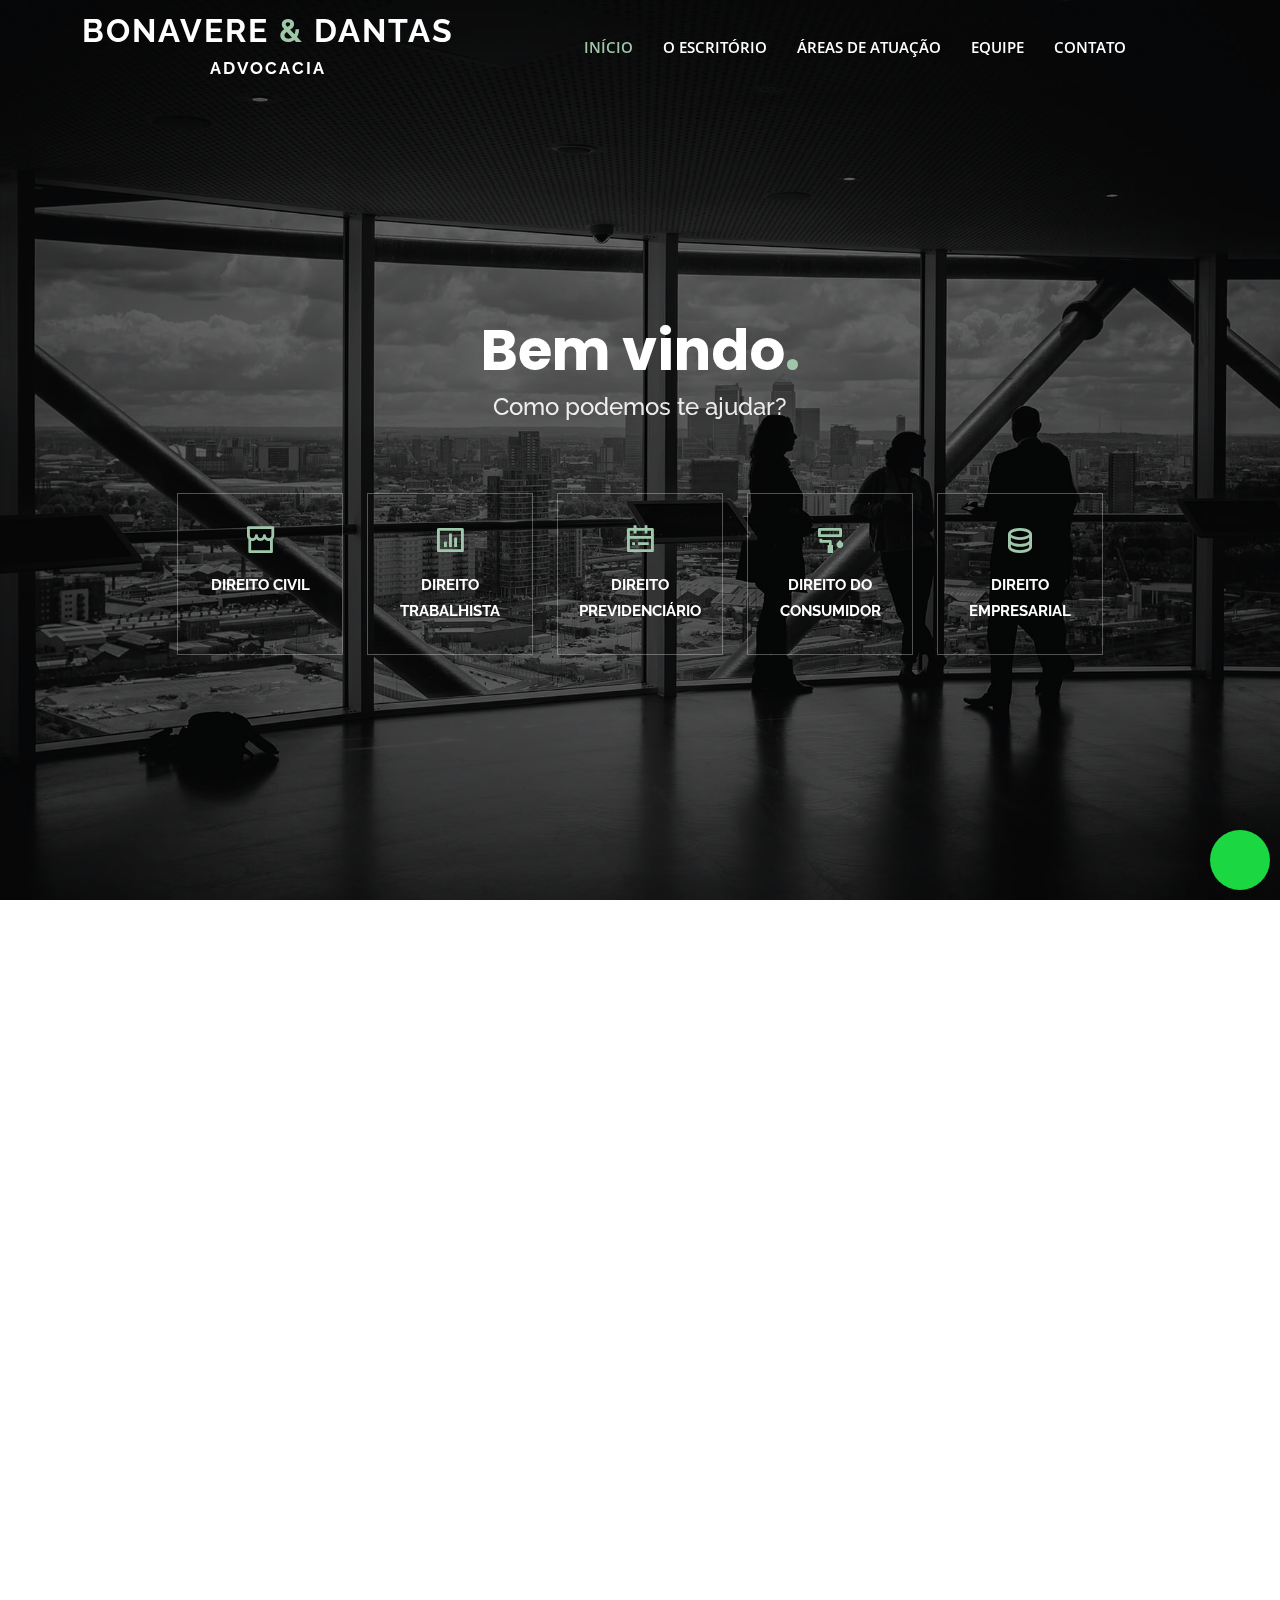
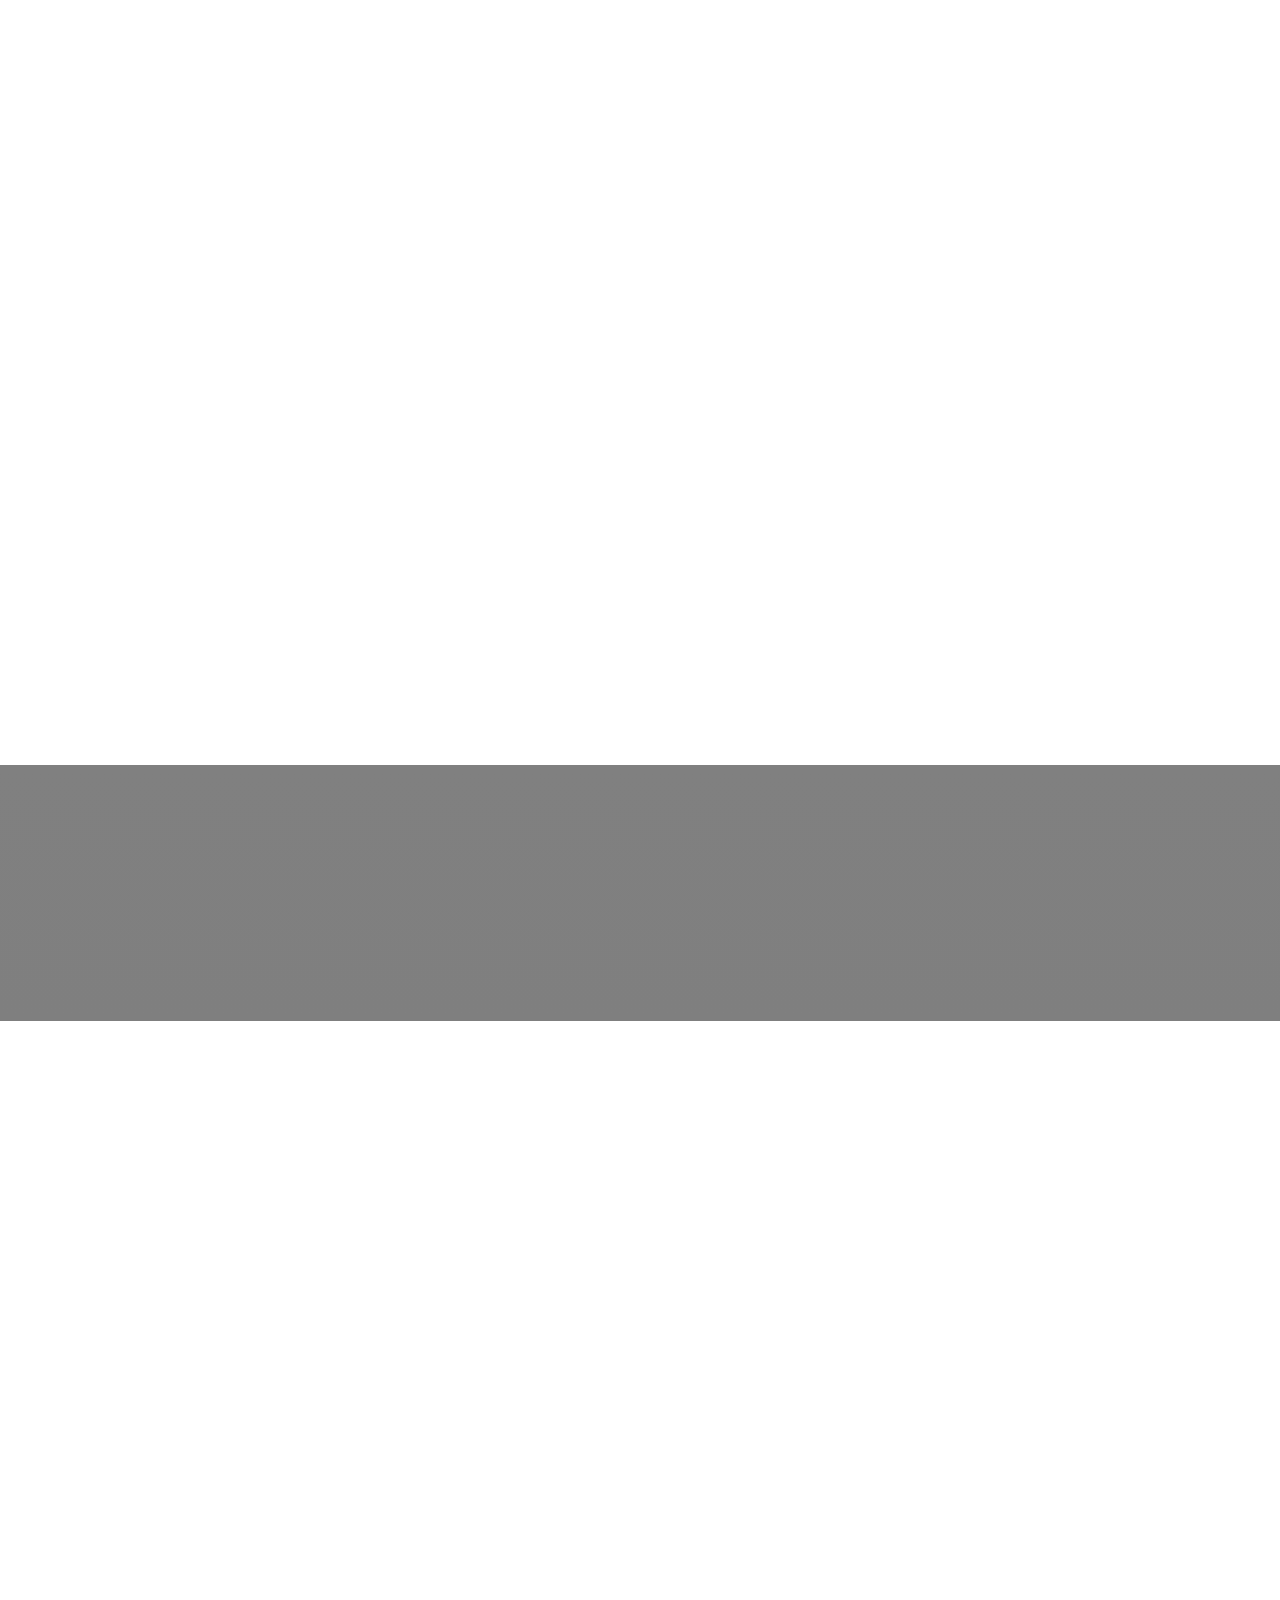
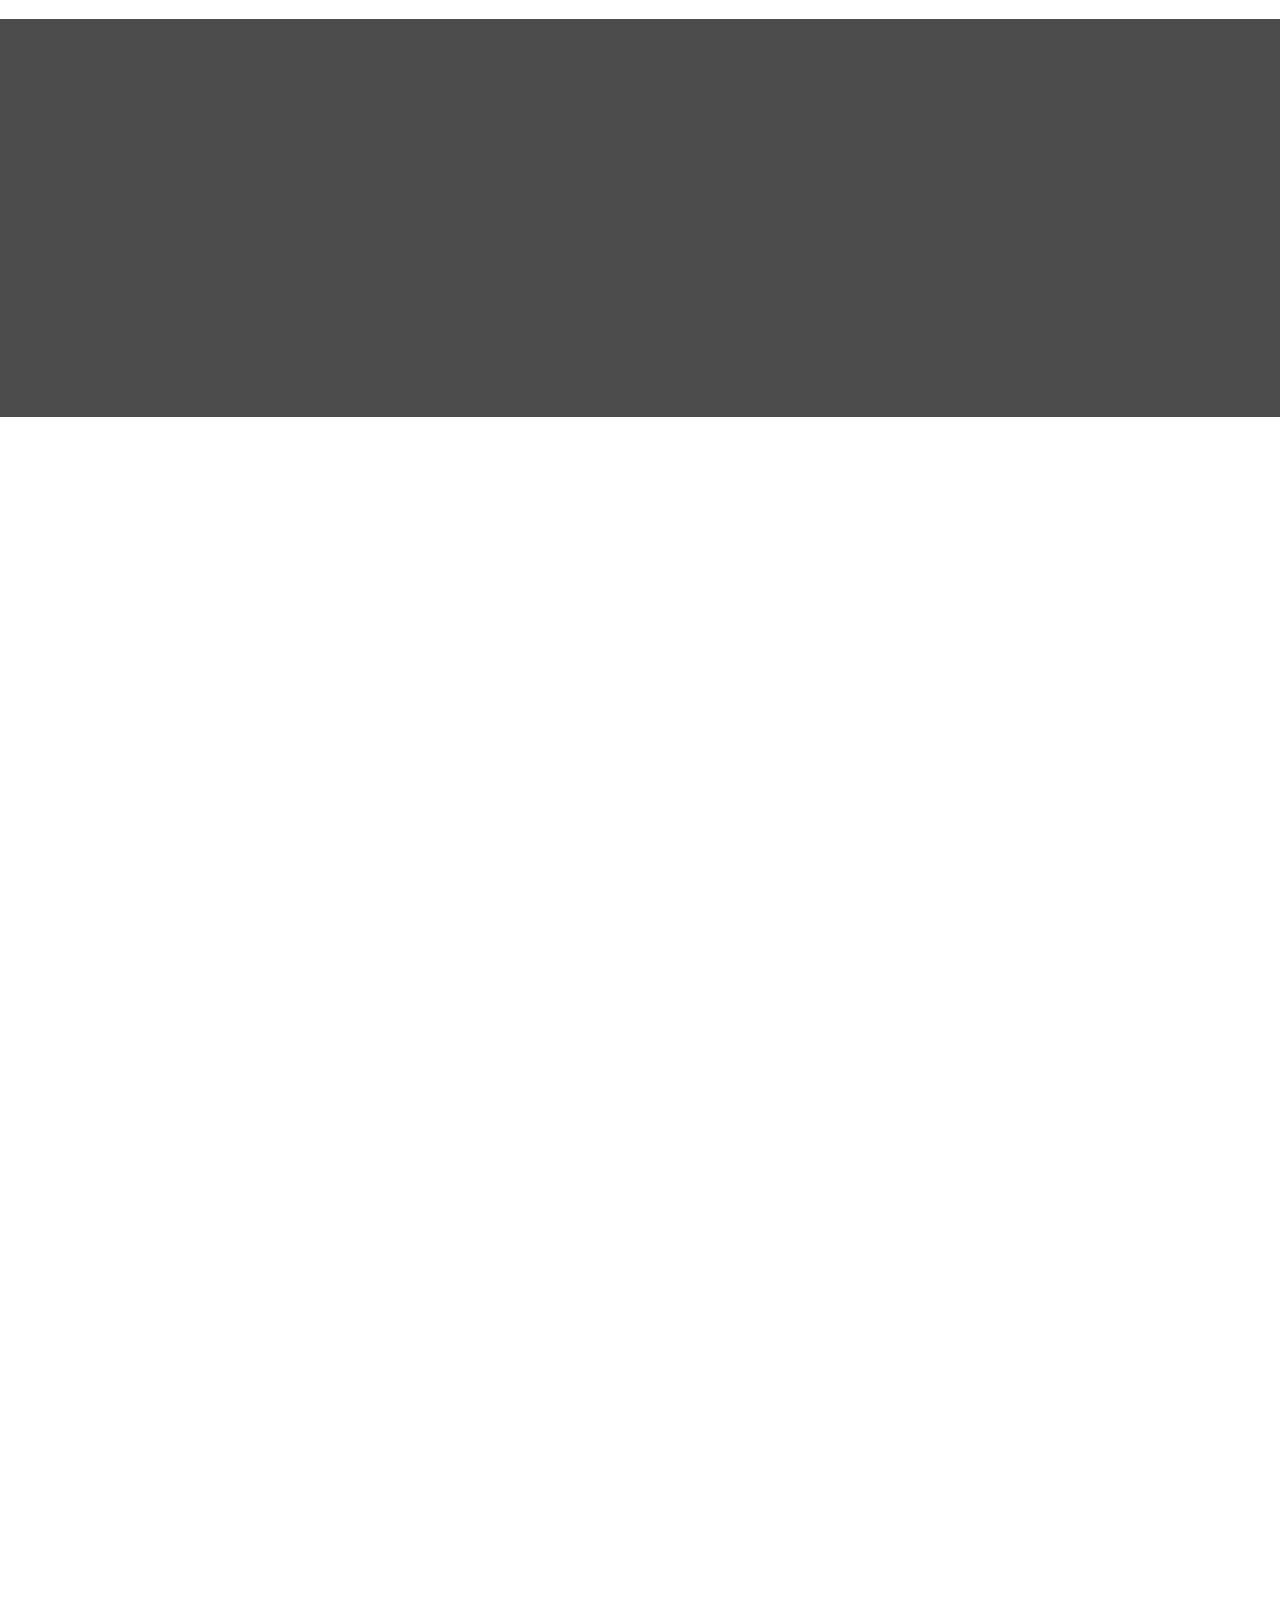
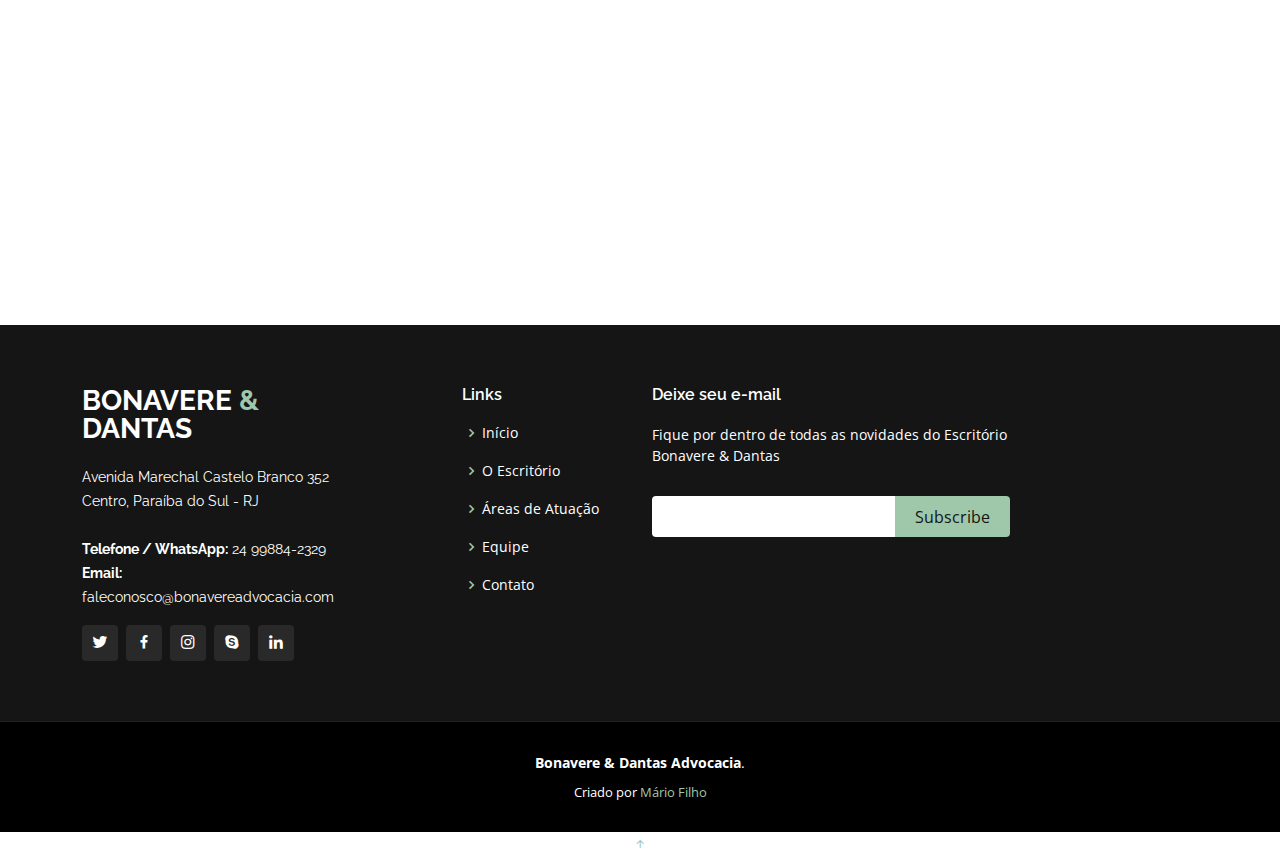
<file: index.html>
<!DOCTYPE html>
<html lang="pt-Br">
<head>
  <meta charset="utf-8">
  <meta content="width=device-width, initial-scale=1.0" name="viewport">
  <title>Bonavere & Dantas - Advocacia</title>
  <meta content="" name="description">
  <meta content="" name="keywords">  
  <link href="assets/img/favicon.png" rel="icon">
  <link href="https://fonts.googleapis.com/css?family=Open+Sans:300,300i,400,400i,600,600i,700,700i|Raleway:300,300i,400,400i,500,500i,600,600i,700,700i|Poppins:300,300i,400,400i,500,500i,600,600i,700,700i" rel="stylesheet">

   <link href="assets/vendor/aos/aos.css" rel="stylesheet">
  <link href="assets/vendor/bootstrap/css/bootstrap.min.css" rel="stylesheet">
  <link href="assets/vendor/bootstrap-icons/bootstrap-icons.css" rel="stylesheet">
  <link href="assets/vendor/boxicons/css/boxicons.min.css" rel="stylesheet">
  <link href="assets/vendor/glightbox/css/glightbox.min.css" rel="stylesheet">
  <link href="assets/vendor/remixicon/remixicon.css" rel="stylesheet">
  <link href="assets/vendor/swiper/swiper-bundle.min.css" rel="stylesheet">
  <link href="assets/css/style.css" rel="stylesheet">

</head>

<body>

  <header id="header" class="fixed-top ">
    <div class="container d-flex align-items-center justify-content-lg-between">

      <h1 class="logo me-auto me-lg-0"><a href="index.html">BONAVERE <span>&</span> DANTAS<br><span class="adv">Advocacia</span></a></h1>
     
      <nav id="navbar" class="navbar order-last order-lg-0">
        <ul>
          <li><a class="nav-link scrollto active" href="#hero">INÍCIO</a></li>
          <li><a class="nav-link scrollto" href="#about">O ESCRITÓRIO</a></li>
          <li><a class="nav-link scrollto" href="#services">ÁREAS DE ATUAÇÃO</a></li>
          <li><a class="nav-link scrollto" href="#team">EQUIPE</a></li>
          <li><a class="nav-link scrollto" href="#contact">CONTATO</a></li>
        </ul>
        <i class="bi bi-list mobile-nav-toggle"></i>
      </nav>
    </div>
  </header>

  
  <section id="hero" class="d-flex align-items-center justify-content-center">
    <div class="container" data-aos="fade-up">

      <div class="row justify-content-center" data-aos="fade-up" data-aos-delay="150">
        <div class="col-xl-6 col-lg-8">
          <h1>Bem vindo<span>.</span></h1>
          <h2>Como podemos te ajudar?</h2>
        </div>
      </div>

      <div class="row gy-4 mt-5 justify-content-center" data-aos="zoom-in" data-aos-delay="250">
        <div class="col-xl-2 col-md-4">
          <div class="icon-box">
            <i class="ri-store-line"></i>
            <h3><a href="https://wa.me/5524998842329?text=Ol%C3%A1%2C%20gostaria%20de%20uma%20consulta">DIREITO CIVIL</a></h3>
          </div>
        </div>
        <div class="col-xl-2 col-md-4">
          <div class="icon-box">
            <i class="ri-bar-chart-box-line"></i>
            <h3><a href="https://wa.me/5524998842329?text=Ol%C3%A1%2C%20gostaria%20de%20uma%20consulta">DIREITO TRABALHISTA</a></h3>
          </div>
        </div>
        <div class="col-xl-2 col-md-4">
          <div class="icon-box">
            <i class="ri-calendar-todo-line"></i>
            <h3><a href="https://wa.me/5524998842329?text=Ol%C3%A1%2C%20gostaria%20de%20uma%20consulta">DIREITO PREVIDENCIÁRIO</a></h3>
          </div>
        </div>
        <div class="col-xl-2 col-md-4">
          <div class="icon-box">
            <i class="ri-paint-brush-line"></i>
            <h3><a href="https://wa.me/5524998842329?text=Ol%C3%A1%2C%20gostaria%20de%20uma%20consulta">DIREITO DO CONSUMIDOR</a></h3>
          </div>
        </div>
        <div class="col-xl-2 col-md-4">
          <div class="icon-box">
            <i class="ri-database-2-line"></i>
            <h3><a href="https://wa.me/5524998842329?text=Ol%C3%A1%2C%20gostaria%20de%20uma%20consulta">DIREITO EMPRESARIAL</a></h3>
          </div>
        </div>
      </div>

    </div>
  </section><!-- End Hero -->


    <!-- ======= About Section ======= -->
    <section id="about" class="about">
      <div class="container" data-aos="fade-up">

        <div class="row">
          <div class="col-lg-6 order-1 order-lg-2" data-aos="fade-left" data-aos-delay="100">
            <img src="assets/img/about.jpg" class="img-fluid descer" alt="" >
          </div>
         
          <div class="col-lg-6 pt-4 pt-lg-0 order-2 order-lg-1 content" data-aos="fade-right" data-aos-delay="100">
            <div class="section-title">
              <h2></h2>
              <p>O ESCRITÓRIO</p>
            </div>
               <p class="fst-italic">
              Nosso escritório é formado por profissionais altamente qualificados e com vasta experiência
              em diversas áreas do Direito. 
            </p>
            <ul>
              <li><i class="ri-check-double-line"></i> Estamos localizados em uma excelente sala, em um ponto especialmente escolhido para facilitar a sua visita.</li>
              <li><i class="ri-check-double-line"></i> Nossos Doutores estão preparados para acessorar em assuntos que dependam da intervenção de um magistrado.</li>
              <li><i class="ri-check-double-line"></i> Uma de nossas especialidades é a prestação de serviços contínuos para toda e qualquer questão jurídica relacionada ao seu dia a dia.</li>
              <li><i class="ri-check-double-line"></i> E temos sólida experiência em mediar o diálogo entre as partes.</li>
            </ul>
            <p>
              Temos o compromisso de oferecer o melhor atendimento que possa ser ofertado, contamos com uma equipe experiente, preparada e disposta a atendê-los. 
              Buscamos sempre estar na vanguarda, melhorando continuamente nossos serviços e conhecimentos. 
              Tudo isso para sua satisfação e tranquilidade.
            </p>
          </div>
        </div>

      </div>
    </section><!-- End About Section -->

   

    <!-- ======= Services Section ======= -->
    <section id="services" class="services">
      <div class="container" data-aos="fade-up">


        <div class="row">
          <div class="col-lg-4 col-md-6 d-flex align-items-stretch" data-aos="zoom-in" data-aos-delay="100">
            <div class="icon-box">
              <div class="icon"><i class="bi bi-file-text"></i></div>
              <h4><a href="https://wa.me/5524998842329?text=Ol%C3%A1%2C%20gostaria%20de%20uma%20consulta">DIREITO CIVIL</a></h4>
              <p>Somos especialistas no direito dos bens, das obrigações e sucessões, do direito das pessoas
                e dos fatos jurídicos.</p>
            </div>
          </div>

          <div class="col-lg-4 col-md-6 d-flex align-items-stretch mt-4 mt-md-0" data-aos="zoom-in" data-aos-delay="200">
            <div class="icon-box">
              <div class="icon"><i class="bi bi-tools"></i></div>
              <h4><a href="https://wa.me/5524998842329?text=Ol%C3%A1%2C%20gostaria%20de%20uma%20consulta">DIREITO DO TRABALHO</a></h4>
              <p>Temos sólida experiência em resoluções que envolvam trabalhadores, empresas e entidades sindicais.</p>
            </div>
          </div>

          <div class="col-lg-4 col-md-6 d-flex align-items-stretch mt-4 mt-lg-0" data-aos="zoom-in" data-aos-delay="300">
            <div class="icon-box">
              <div class="icon"><i class="bi bi-incognito"></i></div>
              <h4><a href="https://wa.me/5524998842329?text=Ol%C3%A1%2C%20gostaria%20de%20uma%20consulta">DIREITO PREVIDENCIÁRIO</a></h4>
              <p>Somos referência em atendimento a população que necessita de acessoria para aposentadoria, por idade, rural ou híbrida, auxílio reclusão e benefício do INSS.</p>
            </div>
          </div>

          <div class="col-lg-4 col-md-6 d-flex align-items-stretch mt-4" data-aos="zoom-in" data-aos-delay="100">
            <div class="icon-box">
              <div class="icon"><i class="bi bi-bag"></i></div>
              <h4><a href="https://wa.me/5524998842329?text=Ol%C3%A1%2C%20gostaria%20de%20uma%20consulta">DIREITO DO CONSUMIDOR</a></h4>
              <p>Assessoramos nos conflitos gerados entre relações de consumo.</p>
            </div>
          </div>

          <div class="col-lg-4 col-md-6 d-flex align-items-stretch mt-4" data-aos="zoom-in" data-aos-delay="200">
            <div class="icon-box">
              <div class="icon"><i class="bi bi-paperclip"></i></div>
              <h4><a href="https://wa.me/5524998842329?text=Ol%C3%A1%2C%20gostaria%20de%20uma%20consulta">DIREITO EMPRESARIAL</a></h4>
              <p>Nossos Doutores estão preparados para assessorar com as questões jurídicas que envolvem sua empresa,
                contratos, abertura e fechamento de negócios, entre outras.
              </p>
            </div>
          </div>
        </div>

      </div>
    </section><!-- End Services Section -->

    <!-- ======= Cta Section ======= -->
    <section id="cta" class="cta">
      <div class="container" data-aos="zoom-in">

        <div class="text-center">
          <h3>FALE CONOSCO AGORA MESMO</h3>
          <p> Clicando no botão abaixo você será diretamento direcionado para o nosso WhatsApp.</p>
          <a class="cta-btn" href="https://wa.me/5524998842329?text=Ol%C3%A1%2C%20gostaria%20de%20uma%20consulta">FALAR AGORA</a>
        </div>

      </div>
    </section><!-- End Cta Section -->

        <!-- ======= Counts Section ======= -->
    <section id="counts" class="counts">
      <div class="container" data-aos="fade-up">

        <div class="row no-gutters">
          <div class="image col-xl-5 d-flex align-items-stretch justify-content-center justify-content-lg-start" data-aos="fade-right" data-aos-delay="100"></div>
          <div class="col-xl-7 ps-0 ps-lg-5 pe-lg-1 d-flex align-items-stretch" data-aos="fade-left" data-aos-delay="100">
            <div class="content d-flex flex-column justify-content-center">
              <h3>DETALHES QUE FAZEM TODA A DIFERENÇA</h3>
              <p>
                Temos em nosso corpo técnico profissionais altamente qualificados e experientes que tornam o Escritório Bonavere & Dantas referência na região. 
                E a qualidade profissional unida a vontade de proporcionar um serviço de alto padrão é representada em nossos resultados.
              </p>
              <div class="row">
                <div class="col-md-6 d-md-flex align-items-md-stretch">
                  <div class="count-box">
                    <i class="bi bi-emoji-smile"></i>
                    <span data-purecounter-start="0" data-purecounter-end="100" data-purecounter-duration="4" class="purecounter"></span>
                    <p><strong>Mais de 100 clientes satisfeitos</strong> .</p>
                  </div>
                </div>

                <div class="col-md-6 d-md-flex align-items-md-stretch">
                  <div class="count-box">
                    <i class="bi bi-journal-richtext"></i>
                    <span data-purecounter-start="0" data-purecounter-end="6000" data-purecounter-duration="4" class="purecounter"></span>
                    <p><strong>Experiência de mais de 6000 peças criadas</strong> </p>
                  </div>
                </div>

                <div class="col-md-6 d-md-flex align-items-md-stretch">
                  <div class="count-box">
                    <i class="bi bi-clock"></i>
                    <span data-purecounter-start="0" data-purecounter-end="12" data-purecounter-duration="4" class="purecounter"></span>
                    <p><strong>12 anos serviços prestados</strong></p>
                  </div>
                </div>

                <div class="col-md-6 d-md-flex align-items-md-stretch">
                  <div class="count-box">
                    <i class="bi bi-award"></i>
                    <span data-purecounter-start="0" data-purecounter-end="5" data-purecounter-duration="4" class="purecounter"></span>
                    <p><strong>Avaliação 5 estrelas </strong></p>
                  </div>
                </div>
              </div>
            </div><!-- End .content-->
          </div>
        </div>

      </div>
    </section><!-- End Counts Section -->

    <!-- ======= Testimonials Section ======= -->
    <section id="testimonials" class="testimonials">
      <div class="container" data-aos="zoom-in">

        <div class="testimonials-slider swiper" data-aos="fade-up" data-aos-delay="100">
          <div class="swiper-wrapper">

            <div class="swiper-slide">
              <div class="testimonial-item">
                <img src="assets/img/testimonials/testimonials-1.jpg" class="testimonial-img" alt="">
                <h3>CLIENTE 1</h3>
                <h4></h4>
                <p>
                  <i class="bx bxs-quote-alt-left quote-icon-left"></i>
                  PEGAR TEXTOS DO GOOGLE
                  <i class="bx bxs-quote-alt-right quote-icon-right"></i>
                </p>
              </div>
            </div><!-- End testimonial item -->

            <div class="swiper-slide">
              <div class="testimonial-item">
                <img src="assets/img/testimonials/testimonials-2.jpg" class="testimonial-img" alt="">
                <h3>CLIENTE 2</h3>
                <h4></h4>
                <p>
                  <i class="bx bxs-quote-alt-left quote-icon-left"></i>
                  PEGAR TEXTOS DO GOOGLE
                  <i class="bx bxs-quote-alt-right quote-icon-right"></i>
                </p>
              </div>
            </div><!-- End testimonial item -->

            <div class="swiper-slide">
              <div class="testimonial-item">
                <img src="assets/img/testimonials/testimonials-3.jpg" class="testimonial-img" alt="">
                <h3>CLIENTE 3</h3>
                <h4></h4>
                <p>
                  <i class="bx bxs-quote-alt-left quote-icon-left"></i>
                  PEGAR TEXTOS DO GOOGLE
                  <i class="bx bxs-quote-alt-right quote-icon-right"></i>
                </p>
              </div>
            </div><!-- End testimonial item -->

            <div class="swiper-slide">
              <div class="testimonial-item">
                <img src="assets/img/testimonials/testimonials-4.jpg" class="testimonial-img" alt="">
                <h3>CLIENTE 4</h3>
                <h4></h4>
                <p>
                  <i class="bx bxs-quote-alt-left quote-icon-left"></i>
                  PEGAR TEXTOS DO GOOGLE
                  <i class="bx bxs-quote-alt-right quote-icon-right"></i>
                </p>
              </div>
            </div><!-- End testimonial item -->

            <div class="swiper-slide">
              <div class="testimonial-item">
                <img src="assets/img/testimonials/testimonials-5.jpg" class="testimonial-img" alt="">
                <h3>CLIENTE 5</h3>
                <h4></h4>
                <p>
                  <i class="bx bxs-quote-alt-left quote-icon-left"></i>
                  PEGAR TEXTOS DO GOOGLE
                  <i class="bx bxs-quote-alt-right quote-icon-right"></i>
                </p>
              </div>
            </div><!-- End testimonial item -->
          </div>
          <div class="swiper-pagination"></div>
        </div>

      </div>
    </section><!-- End Testimonials Section -->

    <!-- ======= Team Section ======= -->
    <section id="team" class="team">
      <div class="container" data-aos="fade-up">

        <div class="section-title">
          <h2></h2>
          <p>NOSSA EQUIPE</p>
        </div>

        <div class="row">

          <div class="col-lg-3 col-md-6 d-flex align-items-stretch">
            <div class="member" data-aos="fade-up" data-aos-delay="100">
              <div class="member-img">
                <img src="assets/img/team/team-2.jpg" class="img-fluid" alt="">
                <div class="social">
                  <a href=""><i class="bi bi-twitter"></i></a>
                  <a href=""><i class="bi bi-facebook"></i></a>
                  <a href=""><i class="bi bi-instagram"></i></a>
                  <a href=""><i class="bi bi-linkedin"></i></a>
                </div>
              </div>
              <div class="member-info">
                <h4>ELEN BONAVERE</h4>
                <span>ADVOGADA - Pós-graduada em Advocacia Geral - OAB 232148</span>
              </div>
            </div>
          </div>

          <div class="col-lg-3 col-md-6 d-flex align-items-stretch">
            <div class="member" data-aos="fade-up" data-aos-delay="200">
              <div class="member-img">
                <img src="assets/img/team/team-1.jpg" class="img-fluid" alt="">
                <div class="social">
                  <a href=""><i class="bi bi-twitter"></i></a>
                  <a href=""><i class="bi bi-facebook"></i></a>
                  <a href=""><i class="bi bi-instagram"></i></a>
                  <a href=""><i class="bi bi-linkedin"></i></a>
                </div>
              </div>
              <div class="member-info">
                <h4>VINÍCIO DANTAS</h4>
                <span>ADVOGADO - OAB 232148</span>
              </div>
            </div>
          </div>

          <!--<div class="col-lg-3 col-md-6 d-flex align-items-stretch">
            <div class="member" data-aos="fade-up" data-aos-delay="300">
              <div class="member-img">
                <img src="assets/img/team/team-3.jpg" class="img-fluid" alt="">
                <div class="social">
                  <a href=""><i class="bi bi-twitter"></i></a>
                  <a href=""><i class="bi bi-facebook"></i></a>
                  <a href=""><i class="bi bi-instagram"></i></a>
                  <a href=""><i class="bi bi-linkedin"></i></a>
                </div>
              </div>
              <div class="member-info">
                <h4></h4>
                <span>CTO</span>
              </div>
            </div>
          </div>

          <div class="col-lg-3 col-md-6 d-flex align-items-stretch">
            <div class="member" data-aos="fade-up" data-aos-delay="400">
              <div class="member-img">
                <img src="assets/img/team/team-4.jpg" class="img-fluid" alt="">
                <div class="social">
                  <a href=""><i class="bi bi-twitter"></i></a>
                  <a href=""><i class="bi bi-facebook"></i></a>
                  <a href=""><i class="bi bi-instagram"></i></a>
                  <a href=""><i class="bi bi-linkedin"></i></a>
                </div>
              </div>
              <div class="member-info">
                <h4>Amanda Jepson</h4>
                <span>Accountant</span>
              </div>
            </div>
          </div>-->

        </div>

      </div>
    </section>
    <!-- End Team Section -->

    <!-- ======= Contact Section ======= -->
    <section id="contact" class="contact">
      <div class="container" data-aos="fade-up">

        <div class="section-title">
          <h2></h2>
          <p>CONTATOS E ENDEREÇO</p>
        </div>

        <div>
          <iframe style="border:0; width: 100%; height: 270px;" src="https://www.google.com/maps/embed?pb=!1m26!1m12!1m3!1d14779.839000185248!2d-43.30340247010427!3d-22.165604116297747!2m3!1f0!2f0!3f0!3m2!1i1024!2i768!4f13.1!4m11!3e6!4m3!3m2!1d-22.1691376!2d-43.3004773!4m5!1s0x98f192895ed86d%3A0x4bb65f37f38a7351!2sBONAVERE%20ADVOCACIA!3m2!1d-22.1624736!2d-43.2877175!5e0!3m2!1spt-BR!2sbr!4v1663710172772!5m2!1spt-BR!2sbr" frameborder="0" allowfullscreen></iframe>
        </div>

        <div class="row mt-5">

          <div class="col-lg-4">
            <div class="info">
              <div class="address">
                <i class="bi bi-geo-alt"></i>
                <h4>Endereço:</h4>
                <p>Avenida Marechal Castelo Branco, 352 - Centro, Paraíba do Sul - RJ</p>
              </div>

              <div class="email">
                <i class="bi bi-envelope"></i>
                <h4>Email:</h4>
                <p>faleconosco@bonavereadvocacia.com</p>
              </div>

              <div class="phone">
                <i class="bi bi-phone"></i>
                <h4>Telefone / WhatsApp:</h4>
                <p>24 99884-2329</p>
              </div>

            </div>

          </div>

          <div class="col-lg-8 mt-5 mt-lg-0">

            <form action="forms/contact.php" method="post" role="form" class="php-email-form">
              <div class="row">
                <div class="col-md-6 form-group">
                  <input type="text" name="name" class="form-control" id="name" placeholder="Qual seu nome?" required>
                </div>
                <div class="col-md-6 form-group mt-3 mt-md-0">
                  <input type="email" class="form-control" name="email" id="email" placeholder="Qual seu e-mail?" required>
                </div>
              </div>
              <div class="form-group mt-3">
                <input type="text" class="form-control" name="subject" id="subject" placeholder="Qual o Assunto?" required>
              </div>
              <div class="form-group mt-3">
                <textarea class="form-control" name="message" rows="5" placeholder="Como podemos ajudar?" required></textarea>
              </div>
              <div class="my-3">
                <div class="loading">Enviando!</div>
                <div class="error-message"></div>
                <div class="sent-message">Sua mensagem foi enviada, em breve entraremos em contato. Obrigado!</div>
              </div>
              <div class="text-center"><button type="submit">Enviar Mensagem</button></div>
            </form>

          </div>

        </div>

      </div>
    </section><!-- End Contact Section -->

  </main><!-- End #main -->

  <!-- ======= Footer ======= -->
  <footer id="footer">
    <div class="footer-top">
      <div class="container">
        <div class="row">

          <div class="col-lg-3 col-md-6">
            <div class="footer-info">
              <h3>Bonavere <span>&</span> Dantas</h3>
              <p>
                Avenida Marechal Castelo Branco 352 <br>
                Centro, Paraíba do Sul - RJ <br><br>
                <strong>Telefone / WhatsApp:</strong> 24 99884-2329<br>
                <strong>Email:</strong> faleconosco@bonavereadvocacia.com<br>
              </p>
              <div class="social-links mt-3">
                <a href="#" class="twitter"><i class="bx bxl-twitter"></i></a>
                <a href="#" class="facebook"><i class="bx bxl-facebook"></i></a>
                <a href="#" class="instagram"><i class="bx bxl-instagram"></i></a>
                <a href="#" class="google-plus"><i class="bx bxl-skype"></i></a>
                <a href="#" class="linkedin"><i class="bx bxl-linkedin"></i></a>
              </div>
            </div>
          </div>

                   <div class="col-lg-1 col-md-6 footer-links">
            <h4></h4>
            <ul>
              <li><i class=""></i> <a href="#"></a></li>
              <li><i class=""></i> <a href="#"></a></li>
              <li><i class="t"></i> <a href="#"></a></li>
              <li><i class=""></i> <a href="#"></a></li>
              <li><i class=""></i> <a href="#"></a></li>
            </ul>
          </div>

          <div class="col-lg-2 col-md-6 footer-links">
            <h4>Links</h4>
            <ul>
              <li><i class="bx bx-chevron-right"></i> <a href="#hero">Início</a></li>
              <li><i class="bx bx-chevron-right"></i> <a href="#about">O Escritório</a></li>
              <li><i class="bx bx-chevron-right"></i> <a href="#services">Áreas de Atuação</a></li>
              <li><i class="bx bx-chevron-right"></i> <a href="#team">Equipe</a></li>
              <li><i class="bx bx-chevron-right"></i> <a href="#contact">Contato</a></li>
            </ul>
          </div>

          <div class="col-lg-4 col-md-6 footer-newsletter">
            <h4>Deixe seu e-mail</h4>
            <p>Fique por dentro de todas as novidades do Escritório Bonavere & Dantas</p>
            <form action="" method="post">
              <input type="email" name="email"><input type="submit" value="Subscribe">
            </form>

          </div>

        </div>
      </div>
    </div>

    <div class="container">
      <div class="copyright">
        <strong><span>Bonavere & Dantas Advocacia</span></strong>. 
      </div>
      <div class="credits">
        Criado por <a href="">Mário Filho</a>
      </div>
    </div>
  </footer><!-- End Footer -->

  <div id="preloader"></div>
  <a href="#" class="back-to-top d-flex align-items-center justify-content-center"><i class="bi bi-arrow-up-short"></i></a>

  <!-- Vendor JS Files -->
  <script src="assets/vendor/purecounter/purecounter_vanilla.js"></script>
  <script src="assets/vendor/aos/aos.js"></script>
  <script src="assets/vendor/bootstrap/js/bootstrap.bundle.min.js"></script>
  <script src="assets/vendor/glightbox/js/glightbox.min.js"></script>
  <script src="assets/vendor/isotope-layout/isotope.pkgd.min.js"></script>
  <script src="assets/vendor/swiper/swiper-bundle.min.js"></script>
  <script src="assets/vendor/php-email-form/validate.js"></script>

  <!-- Template Main JS File -->
  <script src="assets/js/main.js"></script>
  <a style="background-image: url(https://i.ibb.co/RvTJC4r/whatsapp.png); border-radius: 34px;width: 60px; font-size: 0; height: 60px;position: fixed;right: 10px;z-index: 999;display: block;bottom: 10px;background-size: 73%;background-repeat: no-repeat;background-color: #1bd741;background-position: center;" target="_blank" href="https://wa.me/5524998842329?text=Ol%C3%A1%2C%20gostaria%20de%20uma%20consulta">link
    whatsapp</a>

</body>

</html>
</file>
<file: assets/css/style.css>
/*--------------------------------------------------------------
# General
--------------------------------------------------------------*/
body {
  font-family: "Open Sans", sans-serif;
  color: #444444;
}

a {
  color: #9fc7aa;
  text-decoration: none;
}

a:hover {
  color:#9fc7aa;
  text-decoration: none;
}

h1,
h2,
h3,
h4,
h5,
h6 {
  font-family: "Raleway", sans-serif;
}

/*--------------------------------------------------------------
# Header
--------------------------------------------------------------*/
#header {
  transition: all 0.5s;
  z-index: 997;
  padding: 15px 0;
}

#header.header-scrolled,
#header.header-inner-pages {
  background: rgba(0, 0, 0, 0.8);
}

#header .logo {
  font-size: 32px;
  margin: 0;
  padding: 0;
  line-height: 1;
  font-weight: 700;
  letter-spacing: 2px;
  text-transform: uppercase;
  text-align: center;
}

#header .logo a {
  color: #fff;
}

#header .logo a span {
  color: #9fc7aa;
}

#header .logo img {
  max-height: 40px;
}

#header .adv{
  font-size:17px;
  color: white !important;
}

/*--------------------------------------------------------------
# Navigation Menu
--------------------------------------------------------------*/
/**
* Desktop Navigation 
*/
.navbar {
  padding: 0 100px;
  width: 50vw;
}

.navbar ul {
  margin: 0;
  padding: 0;
  display: flex;
  list-style: none;
  align-items: center;
}

.navbar li {
  position: relative;
}

.navbar a,
.navbar a:focus {
  display: flex;
  align-items: center;
  justify-content: space-between;
  padding: 10px 0 10px 30px;
  font-size: 15px;
  font-weight: 600;
  color: #fff;
  white-space: nowrap;
  transition: 0.3s;
}

.navbar a i,
.navbar a:focus i {
  font-size: 12px;
  line-height: 0;
  margin-left: 5px;
}

.navbar a:hover,
.navbar .active,
.navbar .active:focus,
.navbar li:hover>a {
  color: #9fc7aa;
}

.navbar .dropdown ul {
  display: block;
  position: absolute;
  left: 14px;
  top: calc(100% + 30px);
  margin: 0;
  padding: 10px 0;
  z-index: 99;
  opacity: 0;
  visibility: hidden;
  background: #fff;
  box-shadow: 0px 0px 30px rgba(127, 137, 161, 0.25);
  transition: 0.3s;
}

.navbar .dropdown ul li {
  min-width: 200px;
}

.navbar .dropdown ul a {
  padding: 10px 20px;
  font-size: 14px;
  text-transform: none;
  color: #151515;
  font-weight: 400;
}

.navbar .dropdown ul a i {
  font-size: 12px;
}

.navbar .dropdown ul a:hover,
.navbar .dropdown ul .active:hover,
.navbar .dropdown ul li:hover>a {
  background-color: #9fc7aa;
}

.navbar .dropdown:hover>ul {
  opacity: 1;
  top: 100%;
  visibility: visible;
}

.navbar .dropdown .dropdown ul {
  top: 0;
  left: calc(100% - 30px);
  visibility: hidden;
}

.navbar .dropdown .dropdown:hover>ul {
  opacity: 1;
  top: 0;
  left: 100%;
  visibility: visible;
}

@media (max-width: 1366px) {
  .navbar .dropdown .dropdown ul {
    left: -90%;
  }

  .navbar .dropdown .dropdown:hover>ul {
    left: 0;
  }
  .navbar{
    margin-inline: 0 auto;
  }
}

/**
* Mobile Navigation 
*/
.mobile-nav-toggle {
  color: #fff;
  font-size: 28px;
  cursor: pointer;
  display: none;
  line-height: 0;
  transition: 0.5s;
  margin: 0 auto;
}

@media (max-width: 991px) {
  .mobile-nav-toggle {
    display: block;
  }

  .navbar ul {
    display: none;
  }
}

.navbar-mobile {
  position: fixed;
  overflow: hidden;
  top: 0;
  right: 0;
  left: 0;
  bottom: 0;
  background: rgba(0, 0, 0, 0.9);
  transition: 0.3s;
  z-index: 999;
}

.navbar-mobile .mobile-nav-toggle {
  position: absolute;
  top: 15px;
  right: 15px;
}

.navbar-mobile ul {
  display: block;
  position: absolute;
  top: 55px;
  right: 15px;
  bottom: 15px;
  left: 15px;
  padding: 10px 0;
  background-color: #fff;
  overflow-y: auto;
  transition: 0.3s;
}

.navbar-mobile a,
.navbar-mobile a:focus {
  padding: 10px 20px;
  font-size: 15px;
  color: #151515;
}

.navbar-mobile a:hover,
.navbar-mobile .active,
.navbar-mobile li:hover>a {
  color: #151515;
  background-color: #9fc7aa;
}

.navbar-mobile .getstarted,
.navbar-mobile .getstarted:focus {
  margin: 15px;
}

.navbar-mobile .dropdown ul {
  position: static;
  display: none;
  margin: 10px 20px;
  padding: 10px 0;
  z-index: 99;
  opacity: 1;
  visibility: visible;
  background: #fff;
  box-shadow: 0px 0px 30px rgba(127, 137, 161, 0.25);
}

.navbar-mobile .dropdown ul li {
  min-width: 200px;
}

.navbar-mobile .dropdown ul a {
  padding: 10px 20px;
  color: #151515;
}

.navbar-mobile .dropdown ul a i {
  font-size: 12px;
}

.navbar-mobile .dropdown ul a:hover,
.navbar-mobile .dropdown ul .active:hover,
.navbar-mobile .dropdown ul li:hover>a {
  background-color: #9fc7aa;
}

.navbar-mobile .dropdown>.dropdown-active {
  display: block;
}

#hero {
  width: 100%;
  height: 100vh;
  background: url("../img/hero-bg.jpg") top center;
  background-size: cover;
  position: relative;
}

#hero:before {
  content: "";
  background: rgba(0, 0, 0, 0.6);
  position: absolute;
  bottom: 0;
  top: 0;
  left: 0;
  right: 0;
}

#hero .container {
  position: relative;
  padding-top: 74px;
  text-align: center;
}

#hero h1 {
  margin: 0;
  font-size: 56px;
  font-weight: 700;
  line-height: 64px;
  color: #fff;
  font-family: "Poppins", sans-serif;
}

#hero h1 span {
  color: #9fc7aa;
}

#hero h2 {
  color: rgba(255, 255, 255, 0.9);
  margin: 10px 0 0 0;
  font-size: 24px;
}

#hero .icon-box {
  padding: 30px 20px;
  transition: ease-in-out 0.3s;
  border: 1px solid rgba(255, 255, 255, 0.3);
  height: 100%;
  text-align: center;
}

#hero .icon-box i {
  font-size: 32px;
  line-height: 1;
  color: #9fc7aa;
}

#hero .icon-box h3 {
  font-weight: 700;
  margin: 10px 0 0 0;
  padding: 0;
  line-height: 1;
  font-size: 15px;
  line-height: 26px;
}

#hero .icon-box h3 a {
  color: #fff;
  transition: ease-in-out 0.3s;
}

#hero .icon-box h3 a:hover {
  color: #9fc7aa;
}

#hero .icon-box:hover {
  border-color: #9fc7aa;
}

@media (min-width: 1024px) {
  #hero {
    background-attachment: fixed;
  }
}

@media (max-width: 768px) {
  #hero {
    height: auto;
  }

  #hero h1 {
    font-size: 28px;
    line-height: 36px;
  }

  #hero h2 {
    font-size: 20px;
    line-height: 24px;
  }
}

/*--------------------------------------------------------------
# Sections General
--------------------------------------------------------------*/
section {
  padding: 60px 0;
  overflow: hidden;
}

.section-title {
  padding-bottom: 40px;
}

.section-title h2 {
  font-size: 14px;
  font-weight: 500;
  padding: 0;
  line-height: 1px;
  margin: 0 0 5px 0;
  letter-spacing: 2px;
  text-transform: uppercase;
  color: #aaaaaa;
  font-family: "Poppins", sans-serif;
}

.section-title h2::after {
  content: "";
  width: 120px;
  height: 1px;
  display: inline-block;
  background: #9fc7aa;
  margin: 4px 10px;
}

.section-title p {
  margin: 0;
  margin: 0;
  font-size: 36px;
  font-weight: 700;
  text-transform: uppercase;
  font-family: "Poppins", sans-serif;
  color: #151515;
}

@media (max-width: 768px) {
  section {
    padding: 0 0 60px 0;   
  }
  .row{
    width: 95%;
    margin: 100px auto -30px;
  }
  .about{
    margin: -100px 0 -80px 0;
  }
  
}
/*--------------------------------------------------------------
# About
--------------------------------------------------------------*/
.about{
  margin-bottom: -80px;
}
.about .content h3 {
  font-weight: 700;
  font-size: 28px;
  font-family: "Poppins", sans-serif;
}

.about .content ul {
  list-style: none;
  padding: 0;
}

.about .content ul li {
  padding: 0 0 8px 26px;
  position: relative;
}

.about .content ul i {
  position: absolute;
  font-size: 20px;
  left: 0;
  top: -3px;
  color: #9fc7aa;
}

.about .content p:last-child {
  margin-bottom: 0;
}

.descer{
  margin-top: 100px;
}

/*--------------------------------------------------------------
# Services
--------------------------------------------------------------*/
.services .icon-box {
  text-align: center;
  border: 1px solid #ebebeb;
  padding: 80px 20px;
  transition: all ease-in-out 0.3s;
  background: #fff;
}

.services .icon-box .icon {
  margin: 0 auto;
  width: 64px;
  height: 64px;
  background: #9fc7aa;
  border-radius: 4px;
  display: flex;
  align-items: center;
  justify-content: center;
  margin-bottom: 20px;
  transition: 0.3s;
}

.services .icon-box .icon i {
  color: #151515;
  font-size: 28px;
  transition: ease-in-out 0.3s;
}

.services .icon-box h4 {
  font-weight: 700;
  margin-bottom: 15px;
  font-size: 24px;
}

.services .icon-box h4 a {
  color: #151515;
  transition: ease-in-out 0.3s;
}

.services .icon-box h4 a:hover {
  color: #9fc7aa;
}

.services .icon-box p {
  line-height: 24px;
  font-size: 14px;
  margin-bottom: 0;
}

.services .icon-box:hover {
  border-color: #fff;
  box-shadow: 0px 0 25px 0 rgba(0, 0, 0, 0.1);
  transform: translateY(-10px);
}

/*--------------------------------------------------------------
# Cta
--------------------------------------------------------------*/
.cta {
  background: linear-gradient(rgba(2, 2, 2, 0.5), rgba(0, 0, 0, 0.5)), url("../img/cta-bg.jpg") fixed center center;
  background-size: cover;
  padding: 60px 0;
}

.cta h3 {
  color: #fff;
  font-size: 28px;
  font-weight: 700;
}

.cta p {
  color: #fff;
}

.cta .cta-btn {
  font-family: "Raleway", sans-serif;
  font-weight: 600;
  font-size: 16px;
  letter-spacing: 1px;
  display: inline-block;
  padding: 8px 28px;
  border-radius: 4px;
  transition: 0.5s;
  margin-top: 10px;
  border: 2px solid #fff;
  color: #fff;
}

.cta .cta-btn:hover {
  background: #9fc7aa;
  border-color: #9fc7aa;
  color: #151515;
}

/*--------------------------------------------------------------
# Counts
--------------------------------------------------------------*/
.counts .content {
  padding: 30px 0;
}

.counts .content h3 {
  font-weight: 700;
  font-size: 34px;
  color: #151515;
}

.counts .content p {
  margin-bottom: 0;
}

.counts .content .count-box {
  padding: 20px 0;
  width: 100%;
}

.counts .content .count-box i {
  display: block;
  font-size: 36px;
  color: #9fc7aa;
  float: left;
}

.counts .content .count-box span {
  font-size: 36px;
  line-height: 30px;
  display: block;
  font-weight: 700;
  color: #151515;
  margin-left: 50px;
}

.counts .content .count-box p {
  padding: 15px 0 0 0;
  margin: 0 0 0 50px;
  font-family: "Raleway", sans-serif;
  font-size: 14px;
  color: #3b3b3b;
}

.counts .content .count-box a {
  font-weight: 600;
  display: block;
  margin-top: 20px;
  color: #3b3b3b;
  font-size: 15px;
  font-family: "Poppins", sans-serif;
  transition: ease-in-out 0.3s;
}

.counts .content .count-box a:hover {
  color: #626262;
}

.counts .image {
  background: url("../img/counts-img.jpg") center center no-repeat;
  background-size: cover;
  min-height: 400px;
}

@media (max-width: 991px) {
  .counts .image {
    text-align: center;
  }

  .counts .image img {
    max-width: 80%;
  }
}

@media (max-width: 667px) {
  .counts .image img {
    max-width: 100%;
  }
}

/*--------------------------------------------------------------
# Testimonials
--------------------------------------------------------------*/
.testimonials {
  padding: 80px 0;
  background: url("../img/testimonials-bg.jpg") no-repeat;
  background-position: center center;
  background-size: cover;
  position: relative;
}

.testimonials::before {
  content: "";
  position: absolute;
  left: 0;
  right: 0;
  top: 0;
  bottom: 0;
  background: rgba(0, 0, 0, 0.7);
}

.testimonials .section-header {
  margin-bottom: 40px;
}

.testimonials .testimonials-carousel,
.testimonials .testimonials-slider {
  overflow: hidden;
}

.testimonials .testimonial-item {
  text-align: center;
  color: #fff;
}

.testimonials .testimonial-item .testimonial-img {
  width: 100px;
  border-radius: 50%;
  border: 6px solid rgba(255, 255, 255, 0.15);
  margin: 0 auto;
}

.testimonials .testimonial-item h3 {
  font-size: 20px;
  font-weight: bold;
  margin: 10px 0 5px 0;
  color: #fff;
}

.testimonials .testimonial-item h4 {
  font-size: 14px;
  color: #ddd;
  margin: 0 0 15px 0;
}

.testimonials .testimonial-item .quote-icon-left,
.testimonials .testimonial-item .quote-icon-right {
  color: rgba(255, 255, 255, 0.6);
  font-size: 26px;
}

.testimonials .testimonial-item .quote-icon-left {
  display: inline-block;
  left: -5px;
  position: relative;
}

.testimonials .testimonial-item .quote-icon-right {
  display: inline-block;
  right: -5px;
  position: relative;
  top: 10px;
}

.testimonials .testimonial-item p {
  font-style: italic;
  margin: 0 auto 15px auto;
  color: #eee;
}

.testimonials .swiper-pagination {
  margin-top: 20px;
  position: relative;
}

.testimonials .swiper-pagination .swiper-pagination-bullet {
  width: 12px;
  height: 12px;
  background-color: rgba(255, 255, 255, 0.4);
  opacity: 0.5;
}

.testimonials .swiper-pagination .swiper-pagination-bullet-active {
  background-color: #9fc7aa;
  opacity: 1;
}

@media (min-width: 1024px) {
  .testimonials {
    background-attachment: fixed;
  }
}

@media (min-width: 992px) {
  .testimonials .testimonial-item p {
    width: 80%;
  }
}

/*--------------------------------------------------------------
# Team
--------------------------------------------------------------*/
.team {
  background: #fff;
  padding: 60px 0;
}

.team .member {
  margin-bottom: 20px;
  overflow: hidden;
  border-radius: 5px;
  background: #fff;
  box-shadow: 0px 2px 15px rgba(0, 0, 0, 0.1);
}

.team .member .member-img {
  position: relative;
  overflow: hidden;
}

.team .member .social {
  position: absolute;
  left: 0;
  bottom: 30px;
  right: 0;
  opacity: 0;
  transition: ease-in-out 0.3s;
  text-align: center;
}

.team .member .social a {
  transition: color 0.3s;
  color: #151515;
  margin: 0 3px;
  border-radius: 4px;
  width: 36px;
  height: 36px;
  background: rgba(255, 255, 255, 0.8);
  transition: ease-in-out 0.3s;
  color: #484848;
  display: inline-flex;
  justify-content: center;
  align-items: center;
}

.team .member .social a:hover {
  color: #151515;
  background: #9fc7aa;
}

.team .member .social i {
  font-size: 18px;
  line-height: 0;
}

.team .member .member-info {
  padding: 25px 15px;
}

.team .member .member-info h4 {
  font-weight: 700;
  margin-bottom: 5px;
  font-size: 18px;
  color: #151515;
}

.team .member .member-info span {
  display: block;
  font-size: 13px;
  font-weight: 400;
  color: #aaaaaa;
}

.team .member .member-info p {
  font-style: italic;
  font-size: 14px;
  line-height: 26px;
  color: #777777;
}

.team .member:hover .social {
  opacity: 1;
  bottom: 15px;
}

/*--------------------------------------------------------------
# Contact
--------------------------------------------------------------*/
.contact .info {
  width: 100%;
  background: #fff;
}

.contact .info i {
  font-size: 20px;
  background: #9fc7aa;
  color: #151515;
  float: left;
  width: 44px;
  height: 44px;
  display: flex;
  justify-content: center;
  align-items: center;
  border-radius: 4px;
  transition: all 0.3s ease-in-out;
}

.contact .info h4 {
  padding: 0 0 0 60px;
  font-size: 22px;
  font-weight: 600;
  margin-bottom: 5px;
  color: #151515;
}

.contact .info p {
  padding: 0 0 0 60px;
  margin-bottom: 0;
  font-size: 14px;
  color: #484848;
}

.contact .info .email,
.contact .info .phone {
  margin-top: 40px;
}

.contact .php-email-form {
  width: 100%;
  background: #fff;
}

.contact .php-email-form .form-group {
  padding-bottom: 8px;
}

.contact .php-email-form .error-message {
  display: none;
  color: #fff;
  background: #ed3c0d;
  text-align: left;
  padding: 15px;
  font-weight: 600;
}

.contact .php-email-form .error-message br+br {
  margin-top: 25px;
}

.contact .php-email-form .sent-message {
  display: none;
  color: #fff;
  background: #18d26e;
  text-align: center;
  padding: 15px;
  font-weight: 600;
}

.contact .php-email-form .loading {
  display: none;
  background: #fff;
  text-align: center;
  padding: 15px;
}

.contact .php-email-form .loading:before {
  content: "";
  display: inline-block;
  border-radius: 50%;
  width: 24px;
  height: 24px;
  margin: 0 10px -6px 0;
  border: 3px solid #18d26e;
  border-top-color: #eee;
  -webkit-animation: animate-loading 1s linear infinite;
  animation: animate-loading 1s linear infinite;
}

.contact .php-email-form input,
.contact .php-email-form textarea {
  border-radius: 0;
  box-shadow: none;
  font-size: 14px;
  border-radius: 4px;
}

.contact .php-email-form input:focus,
.contact .php-email-form textarea:focus {
  border-color: #9fc7aa;
}

.contact .php-email-form input {
  height: 44px;
}

.contact .php-email-form textarea {
  padding: 10px 12px;
}

.contact .php-email-form button[type=submit] {
  background: #9fc7aa;
  border: 0;
  padding: 10px 24px;
  color: #151515;
  transition: 0.4s;
  border-radius: 4px;
}

.contact .php-email-form button[type=submit]:hover {
  background: #9fc7aa;
}

@-webkit-keyframes animate-loading {
  0% {
    transform: rotate(0deg);
  }

  100% {
    transform: rotate(360deg);
  }
}

@keyframes animate-loading {
  0% {
    transform: rotate(0deg);
  }

  100% {
    transform: rotate(360deg);
  }
}

/*--------------------------------------------------------------
# Breadcrumbs
--------------------------------------------------------------*/
.breadcrumbs {
  padding: 15px 0;
  background: whitesmoke;
  min-height: 40px;
  margin-top: 74px;
}

.breadcrumbs h2 {
  font-size: 28px;
  font-weight: 400;
}

.breadcrumbs ol {
  display: flex;
  flex-wrap: wrap;
  list-style: none;
  padding: 0;
  margin: 0;
}

.breadcrumbs ol li+li {
  padding-left: 10px;
}

.breadcrumbs ol li+li::before {
  display: inline-block;
  padding-right: 10px;
  color: #2f2f2f;
  content: "/";
}

@media (max-width: 992px) {
  .breadcrumbs {
    margin-top: 68px;
  }

  .breadcrumbs .d-flex {
    display: block !important;
  }

  .breadcrumbs ol {
    display: block;
  }

  .breadcrumbs ol li {
    display: inline-block;
  }
}

/*--------------------------------------------------------------
# Footer
--------------------------------------------------------------*/
#footer {
  background: black;
  padding: 0 0 30px 0;
  color: #fff;
  font-size: 14px;
}

#footer .footer-top {
  background: #151515;
  border-bottom: 1px solid #222222;
  padding: 60px 0 30px 0;
}

#footer .footer-top .footer-info {
  margin-bottom: 30px;
}

#footer .footer-top .footer-info h3 {
  font-size: 28px;
  margin: 0 0 20px 0;
  padding: 2px 0 2px 0;
  line-height: 1;
  font-weight: 700;
  text-transform: uppercase;
}

#footer .footer-top .footer-info h3 span {
  color: #9fc7aa;
}

#footer .footer-top .footer-info p {
  font-size: 14px;
  line-height: 24px;
  margin-bottom: 0;
  font-family: "Raleway", sans-serif;
  color: #fff;
}

#footer .footer-top .social-links a {
  font-size: 18px;
  display: inline-block;
  background: #292929;
  color: #fff;
  line-height: 1;
  padding: 8px 0;
  margin-right: 4px;
  border-radius: 4px;
  text-align: center;
  width: 36px;
  height: 36px;
  transition: 0.3s;
}

#footer .footer-top .social-links a:hover {
  background: #9fc7aa;
  color: #151515;
  text-decoration: none;
}

#footer .footer-top h4 {
  font-size: 16px;
  font-weight: 600;
  color: #fff;
  position: relative;
  padding-bottom: 12px;
}

#footer .footer-top .footer-links {
  margin-bottom: 30px;
}

#footer .footer-top .footer-links ul {
  list-style: none;
  padding: 0;
  margin: 0;
}

#footer .footer-top .footer-links ul i {
  padding-right: 2px;
  color: #9fc7aa;
  font-size: 18px;
  line-height: 1;
}

#footer .footer-top .footer-links ul li {
  padding: 10px 0;
  display: flex;
  align-items: center;
}

#footer .footer-top .footer-links ul li:first-child {
  padding-top: 0;
}

#footer .footer-top .footer-links ul a {
  color: #fff;
  transition: 0.3s;
  display: inline-block;
  line-height: 1;
}

#footer .footer-top .footer-links ul a:hover {
  color: #9fc7aa;
}

#footer .footer-top .footer-newsletter form {
  margin-top: 30px;
  background: #fff;
  padding: 6px 10px;
  position: relative;
  border-radius: 4px;
}

#footer .footer-top .footer-newsletter form input[type=email] {
  border: 0;
  padding: 4px;
  width: calc(100% - 110px);
}

#footer .footer-top .footer-newsletter form input[type=submit] {
  position: absolute;
  top: 0;
  right: -2px;
  bottom: 0;
  border: 0;
  background: none;
  font-size: 16px;
  padding: 0 20px;
  background: #9fc7aa;
  color: #151515;
  transition: 0.3s;
  border-radius: 0 4px 4px 0;
}

#footer .footer-top .footer-newsletter form input[type=submit]:hover {
  background: #9fc7aa;
}

#footer .copyright {
  text-align: center;
  padding-top: 30px;
}

#footer .credits {
  padding-top: 10px;
  text-align: center;
  font-size: 13px;
  color: #fff;
}
</file>
